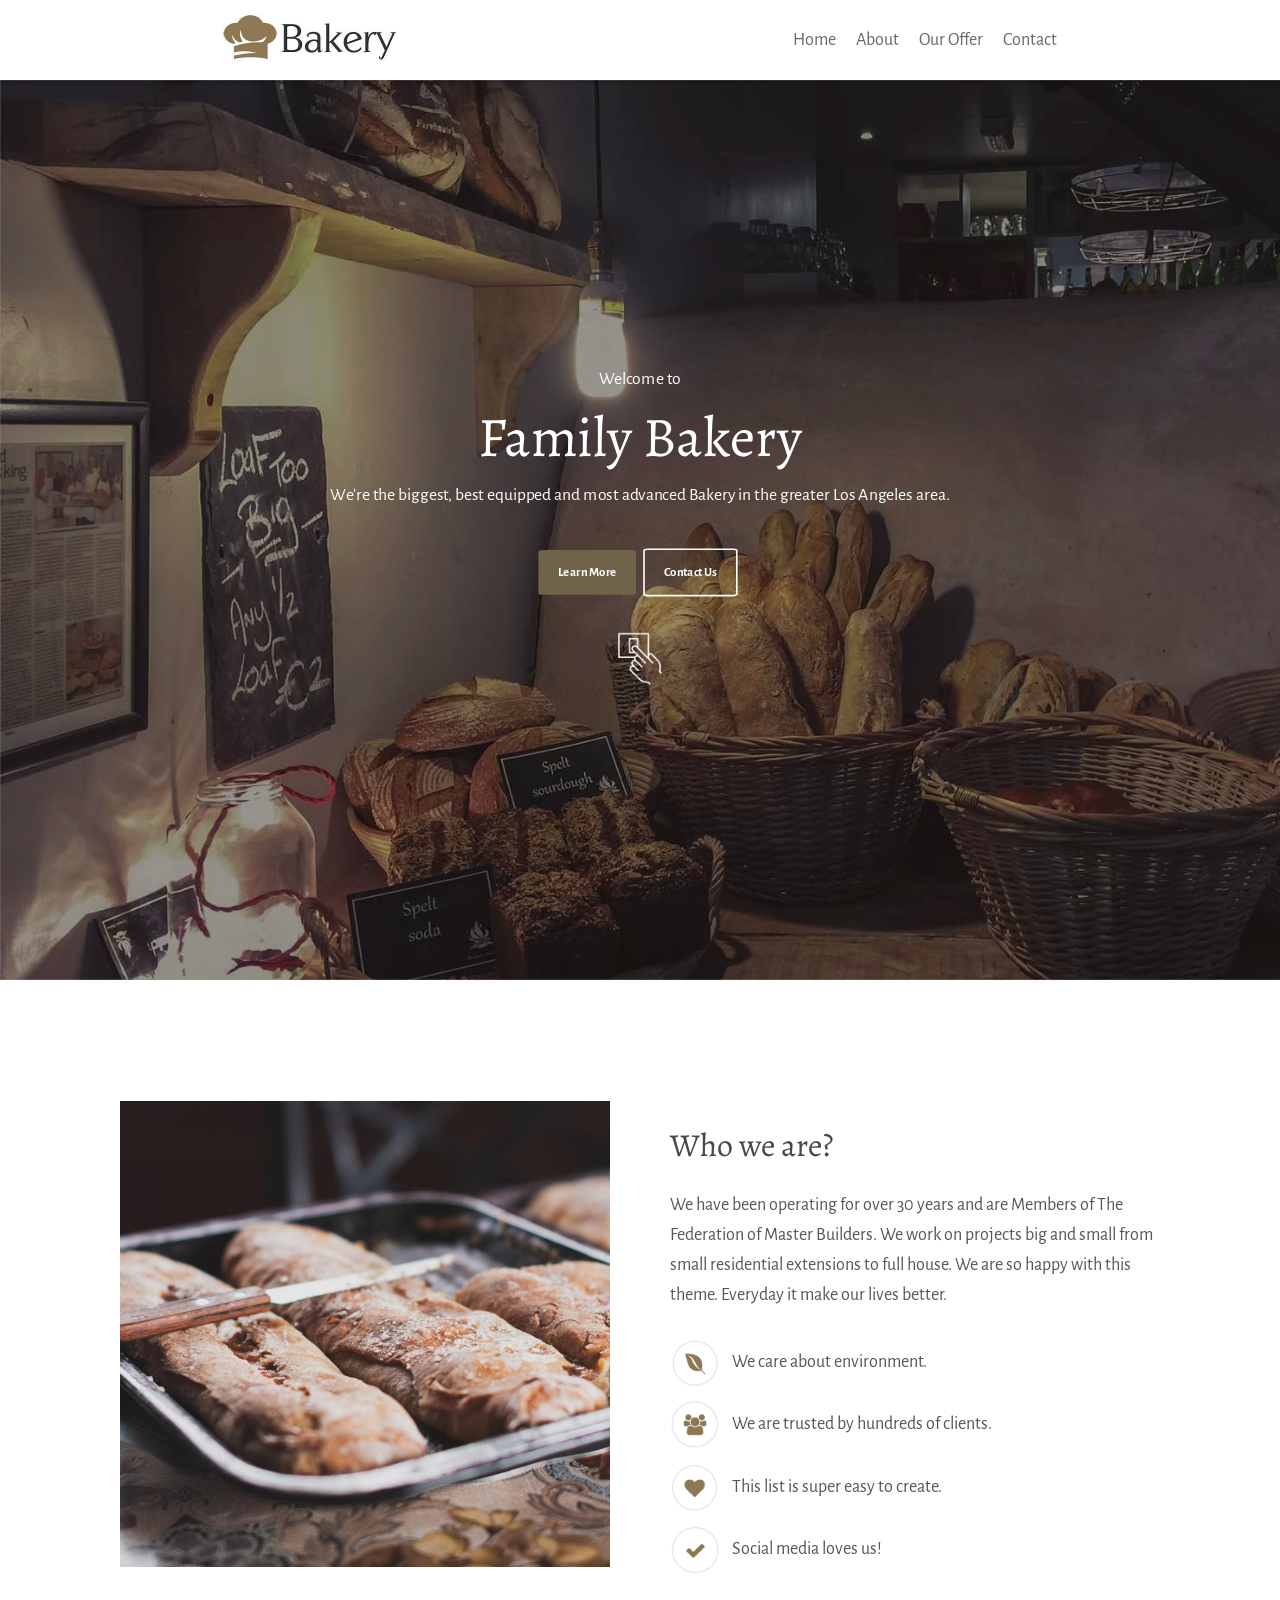
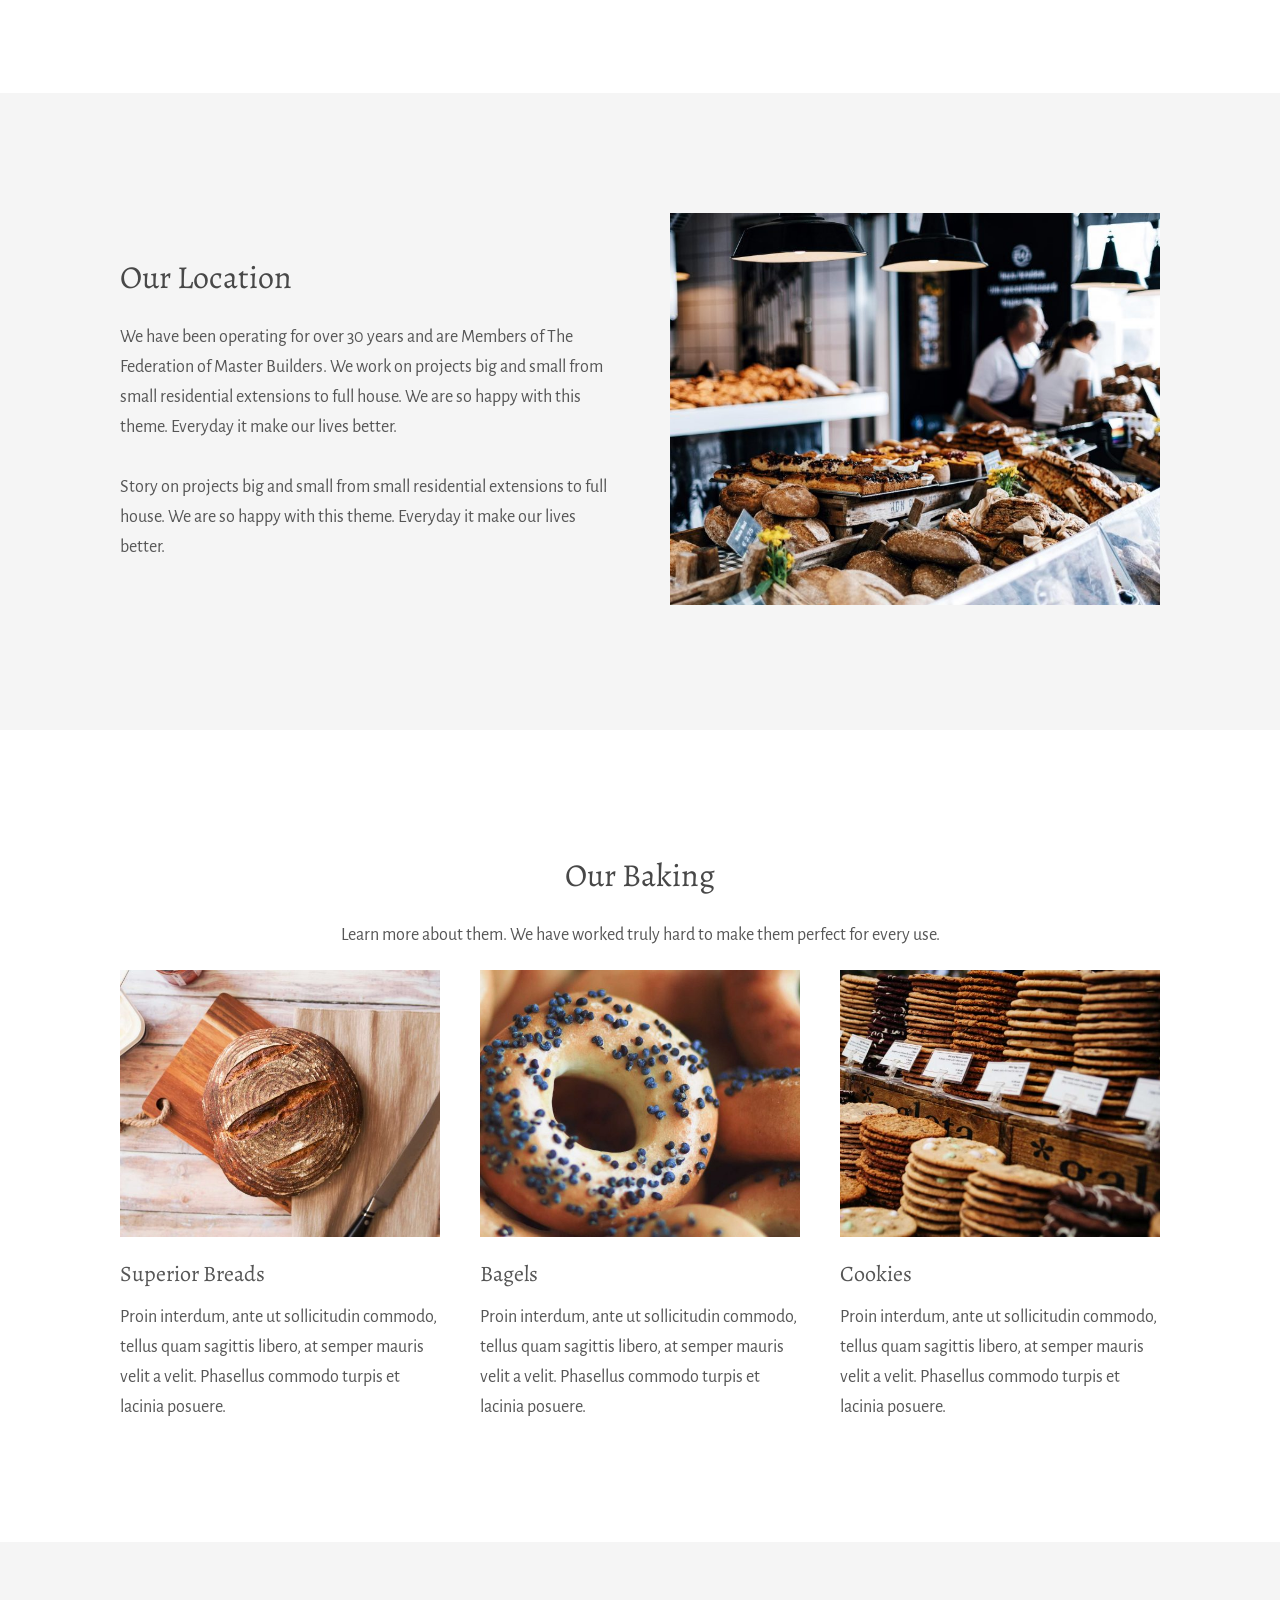
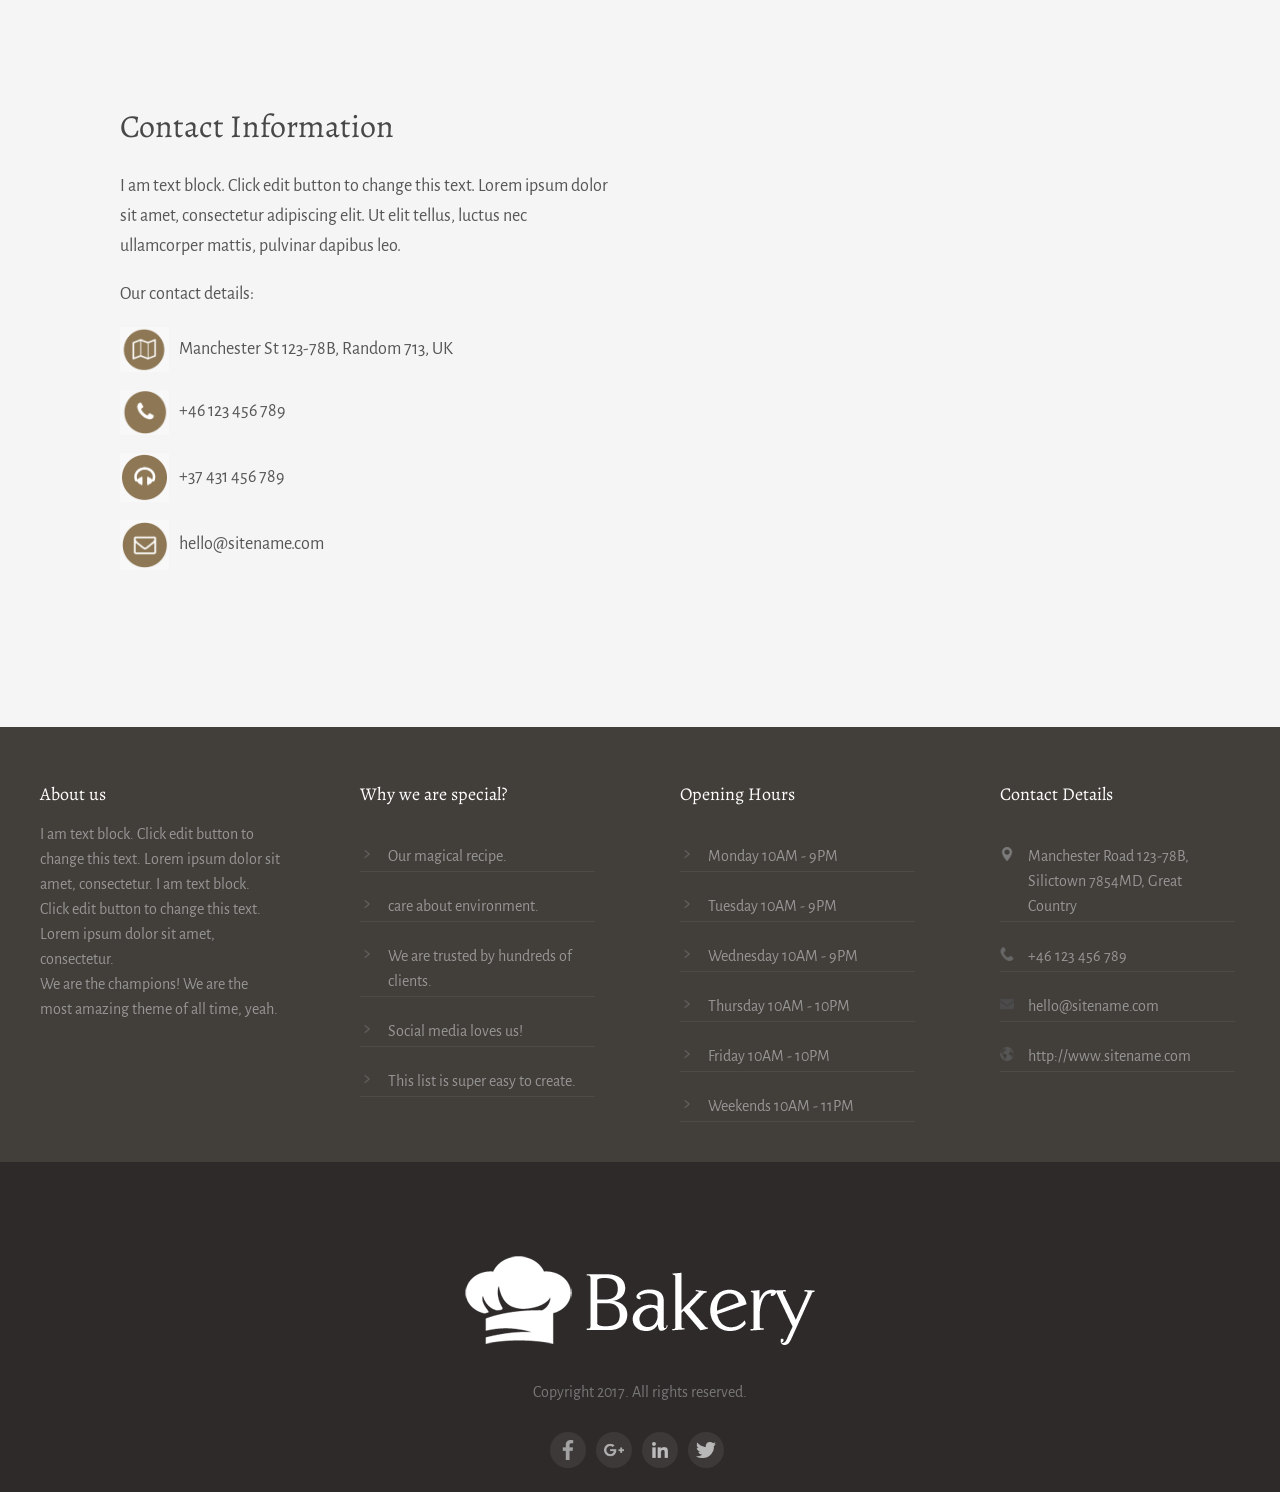
<file: docs/index.html>
<!DOCTYPE html>
<html lang="en">
    <head>
        <meta charset="UTF-8">
        <meta name="viewport" content="width=device-width, initial-scale=1.0">
        <link rel="stylesheet" href="https://cdnjs.cloudflare.com/ajax/libs/font-awesome/6.5.1/css/all.min.css">
        <link rel="preconnect" href="https://fonts.googleapis.com">
        <link rel="preconnect" href="https://fonts.gstatic.com" crossorigin>
        <link href="https://fonts.googleapis.com/css2?family=Alegreya+Sans:ital,wght@0,100;0,300;0,400;0,500;0,700;0,800;0,900;1,100;1,300;1,400;1,500;1,700;1,800;1,900&family=Alegreya:ital,wght@0,400..900;1,400..900&family=Dosis:wght@200..800&family=Josefin+Sans:ital,wght@0,100..700;1,100..700&display=swap" rel="stylesheet">
        <link rel="stylesheet" href="css/navigation.css">
        <link rel="stylesheet" href="css/information.css">
        <link rel="stylesheet" href="css/footer.css">
        <link rel="stylesheet" href="css/home.css">
        <link rel="stylesheet" href="css/media.css">
        <title>Bakery</title>
    </head>
    <body>
        <nav>
            <div class="main-nav">
                <div class="nav-logo">
                    <a href="index.html"><img src="images/icon-color.jfif" alt="logo"></a>
                </div>
                <input type="checkbox" id="check">
                <label for="check" class="menu"><i class="fa-solid fa-bars"></i></label>
                <label for="check" class="exit"><i class="fa-solid fa-xmark"></i></label>
                <div class="nav-links">
                    <label for="check" class="exit"><i class="fa-solid fa-xmark"></i></label>
                    <ul>
                        <li><a href="index.html">Home</a></li>
                        <li><a href="about.html">About</a></li>
                        <li><a href="our-offer.html">Our Offer</a></li>
                        <!-- <li><a href="#main">Gallery</a></li> -->
                        <!-- <li><a href="#main">Blog</a></li> -->
                        <li><a href="contact.html">Contact</a></li>
                    </ul>
                </div>
            </div>
            <div class="mobile-nav">
                <div class="side-links">
                    <ul>
                        <li class="underlined"><a href="index.html">Home</a></li>
                        <li class="underlined"><a href="about.html">About</a></li>
                        <li class="underlined"><a href="our-offer.html">Our Offer</a></li>
                        <!-- <li class="underlined"><a href="#main">Gallery</a></li> -->
                        <!-- <li class="underlined"><a href="#main">Blog</a></li> -->
                        <li><a href="contact.html">Contact</a></li>
                    </ul>
                </div>
            </div>
        </nav>
        <div class="home-section" id="main">
            <div class="home-layer">
                <div class="welcome-section">
                    <p>
                        Welcome to
                        <h1>Family Bakery</h1>
                        We're the biggest, best equipped and most advanced Bakery in the greater Los Angeles area.
                    </p>
                    <div class="learn-btn button">
                        <a href="about.html">Learn More</a>
                    </div>
                    <div class="contact-btn button">
                        <a href="contact.html">Contact Us</a>
                    </div>
                    <div class="click-icon">
                        <a href="#who-section"><img src="images/button.png" alt="clickable-button"></a>
                    </div>    
                </div>
            </div>
        </div>
        <div class="who-we-are-section" id="who-section">
            <div class="image-part">
                <img src="images/whoWeAreImage.jpg" alt="Image" width="70%">
            </div>
            <div class="description-part">
                <h3>Who we are?</h3>
                <p>We have been operating for over 30 years and are Members of The Federation of Master Builders. We work on projects big and small from small residential extensions to full house. We are so happy with this theme. Everyday it make our lives better.</p> 
                <div>
                    <img src="images/careAboutIcon.png" alt="Icon">
                    <span>We care about environment.</span>
                </div>
                <div>
                    <img src="images/trustIcon.png" alt="Icon">
                    <span>We are trusted by hundreds of clients.</span>
                </div>
                <div>
                    <img src="images/socialIcon.png" alt="Icon">
                    <span>This list is super easy to create.</span>
                </div>
                <div>
                    <img src="images/listIcon.png" alt="Icon">
                    <span>Social media loves us!</span>
                </div>
            </div>
        </div>
        <div class="our-location-section">
            <div class="description-part">
                <h3>Our Location</h3>
                <p>We have been operating for over 30 years and are Members of The Federation of Master Builders. We work on projects big and small from small residential extensions to full house. We are so happy with this theme. Everyday it make our lives better.</p>
                <p>Story on projects big and small from small residential extensions to full house. We are so happy with this theme. Everyday it make our lives better.</p>
            </div>
            <div class="image-part">
                <img src="images/ourLocation.jpg" alt="Image">
            </div>
        </div>
        <div class="our-baking-section">
            <div class="intro">
                <h3>Our Baking</h3>
                <p>Learn more about them. We have worked truly hard to make them perfect for every use.</p>
            </div>
            <div class="baking">
                <div class="baking-desciption"> 
                    <img src="images/superiorBreads.jpg" alt="Superior Breads Image">
                    <h4>Superior Breads</h4>
                    <p>Proin interdum, ante ut sollicitudin commodo, tellus quam sagittis libero, at semper mauris velit a velit. Phasellus commodo turpis et lacinia posuere.</p>
                </div>
                <div class="baking-desciption">
                    <img src="images/bagels.jpg" alt="Bagels Image">
                    <h4>Bagels</h4>
                    <p>Proin interdum, ante ut sollicitudin commodo, tellus quam sagittis libero, at semper mauris velit a velit. Phasellus commodo turpis et lacinia posuere.</p>
                </div>
                <div class="baking-desciption">
                    <img src="images/cookies.jpg" alt="Cookies Image">
                    <h4>Cookies</h4>
                    <p>Proin interdum, ante ut sollicitudin commodo, tellus quam sagittis libero, at semper mauris velit a velit. Phasellus commodo turpis et lacinia posuere.</p>
                </div>
            </div>
        </div>
        <div class="contact-information-section">
            <div class="description-part">
                <h3>Contact Information</h3>
                <p>I am text block. Click edit button to change this text. Lorem ipsum dolor sit amet, consectetur adipiscing elit. Ut elit tellus, luctus nec ullamcorper mattis, pulvinar dapibus leo.</p>
                <p>Our contact details:</p>
                <p><img src="images/streetLocation.png" alt="Icon">Manchester St 123-78B, Random 713, UK</p>
                <p><img src="images/phoneIcone.png" alt="Icon">+46 123 456 789</p>
                <p><img src="images/phoneIcone2.png" alt="Icon">+37 431 456 789</p>
                <p><img src="images/mailIcon.png" alt="Icon">hello@sitename.com</p>
            </div>
            <div class="google-map">
                <iframe src="https://www.google.com/maps/embed?pb=!1m14!1m12!1m3!1d14881.263865378232!2d31.23638718333979!3d30.060406058675984!2m3!1f0!2f0!3f0!3m2!1i1024!2i768!4f13.1!5e0!3m2!1sen!2seg!4v1737125596867!5m2!1sen!2seg" style="border:0;" allowfullscreen="" loading="lazy" referrerpolicy="no-referrer-when-downgrade"></iframe>
            </div>
        </div>
        <div class="information-about-us-section">
            <div class="information-section">
                <div class="information-part about-us">
                    <h4>About us</h4>
                    <p>I am text block. Click edit button to change this text. Lorem ipsum dolor sit amet, consectetur. I am text block. Click edit button to change this text. Lorem ipsum dolor sit amet, consectetur.</p>
                    <p>We are the champions! We are the most amazing theme of all time, yeah.</p>
                </div>
                <div class="information-part">
                    <h4>Why we are special?</h4>
                    <div class="information-row">
                        <div class="img">
                            <img src="images/arrowIcon.png" alt="Arrow Icon">
                        </div>
                        <div class="info">Our magical recipe.</div>
                    </div>
                    <div class="clear-fix"></div>
                    <div class="information-row">
                        <div class="img">
                            <img src="images/arrowIcon.png" alt="Arrow Icon">
                        </div>
                        <div class="info">care about environment.</div>
                    </div>
                    <div class="clear-fix"></div>
                    <div class="information-row">
                        <div class="img">
                            <img src="images/arrowIcon.png" alt="Arrow Icon">
                        </div>
                        <div class="info">We are trusted by hundreds of clients.</div>
                    </div>
                    <div class="clear-fix"></div>
                    <div class="information-row">
                        <div class="img">
                            <img src="images/arrowIcon.png" alt="Arrow Icon">
                        </div>
                        <div class="info">Social media loves us!</div>
                    </div>
                    <div class="clear-fix"></div>
                    <div class="information-row">
                        <div class="img">
                            <img src="images/arrowIcon.png" alt="Arrow Icon">
                        </div>
                        <div class="info">This list is super easy to create.</div>
                    </div>
                    <div class="clear-fix"></div>
                </div>
                <div class="information-part">
                    <h4>Opening Hours</h4>
                    <div class="information-row">
                        <div class="img">
                            <img src="images/arrowIcon.png" alt="Arrow Icon">
                        </div>
                        <div class="info">Monday 10AM - 9PM</div>
                    </div>
                    <div class="clear-fix"></div>
                    <div class="information-row">
                        <div class="img">
                            <img src="images/arrowIcon.png" alt="Arrow Icon">
                        </div>
                        <div class="info">Tuesday 10AM - 9PM</div>
                    </div> 
                    <div class="clear-fix"></div>
                    <div class="information-row">
                        <div class="img">
                            <img src="images/arrowIcon.png" alt="Arrow Icon">
                        </div>
                        <div class="info">Wednesday 10AM - 9PM</div>
                    </div>  
                    <div class="clear-fix"></div>  
                    <div class="information-row">
                        <div class="img">
                            <img src="images/arrowIcon.png" alt="Arrow Icon">
                        </div>
                        <div class="info">Thursday 10AM - 10PM</div>
                    </div> 
                    <div class="clear-fix"></div>
                    <div class="information-row">
                        <div class="img">
                            <img src="images/arrowIcon.png" alt="Arrow Icon">
                        </div>
                        <div class="info">Friday 10AM - 10PM</div>
                    </div> 
                    <div class="clear-fix"></div>
                    <div class="information-row">
                        <div class="img">
                            <img src="images/arrowIcon.png" alt="Arrow Icon">
                        </div>
                        <div class="info">Weekends 10AM - 11PM</div>
                    </div> 
                    <div class="clear-fix"></div>
                </div>
                <div class="information-part">
                    <h4>Contact Details</h4>
                    <div class="information-row">
                        <div class="img">
                            <img src="images/maps-and-flags.png" alt="Maps Icon">
                        </div>
                        <div class="info">Manchester Road 123-78B, Silictown 7854MD, Great Country</div>
                    </div>
                    <div class="clear-fix"></div>
                    <div class="information-row">
                        <div class="img">
                            <img src="images/phone-receiver-silhouette.png" alt="Phone Icon">
                        </div>
                        <div class="info">+46 123 456 789</div>
                    </div> 
                    <div class="clear-fix"></div>
                    <div class="information-row">
                        <div class="img">
                            <img src="images/email.png" alt="Email Icon">
                        </div>
                        <div class="info">hello@sitename.com</div>
                    </div>                
                    <div class="clear-fix"></div>
                    <div class="information-row">
                        <div class="img">
                            <img src="images/globe.png" alt="Globe Icon">
                        </div>
                        <div class="info">http://www.sitename.com</div>
                    </div>
                    <div class="clear-fix"></div>
                </div> 
                <div class="clear-fix"></div>
            </div>
        </div>
        <footer>
            <div class="bakery-icon">
                <img src="images/bakeryIcon.png" alt="Bakery Icon">
            </div>
            <div class="copyright">
                <p>Copyright 2017. All rights reserved.</p>
            </div>
            <div class="icons">
                <div class="container facebook-container">
                    <div class="facebook"></div>
                </div>
                <div class="container google-container">
                    <div class="google"></div>
                </div>
                <div class="container linkedin-container">
                    <div class="linkedin"></div>
                </div>
                <div class="container twitter-container">
                    <div class="twitter"></div>
                </div>
                <div class="fix-clear"></div>
            </div>
        </footer>
    </body>
</html>
</file>
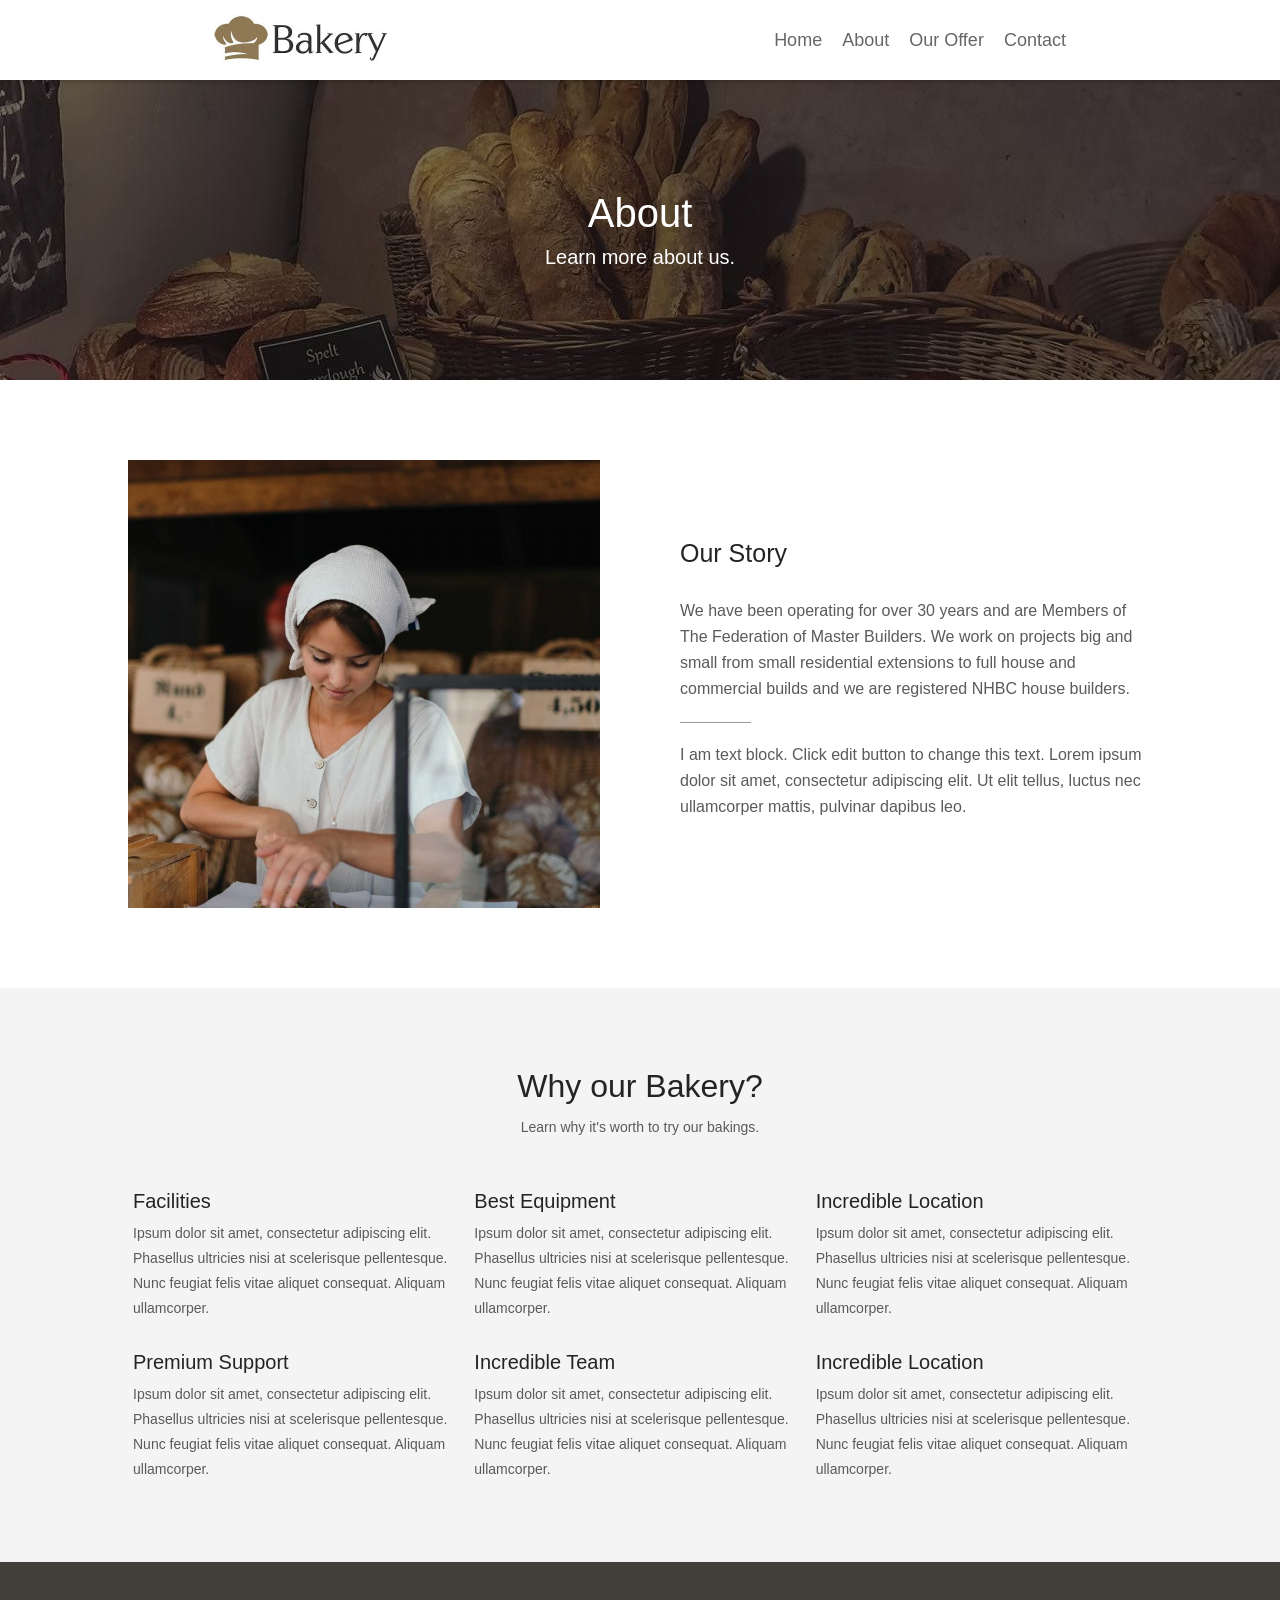
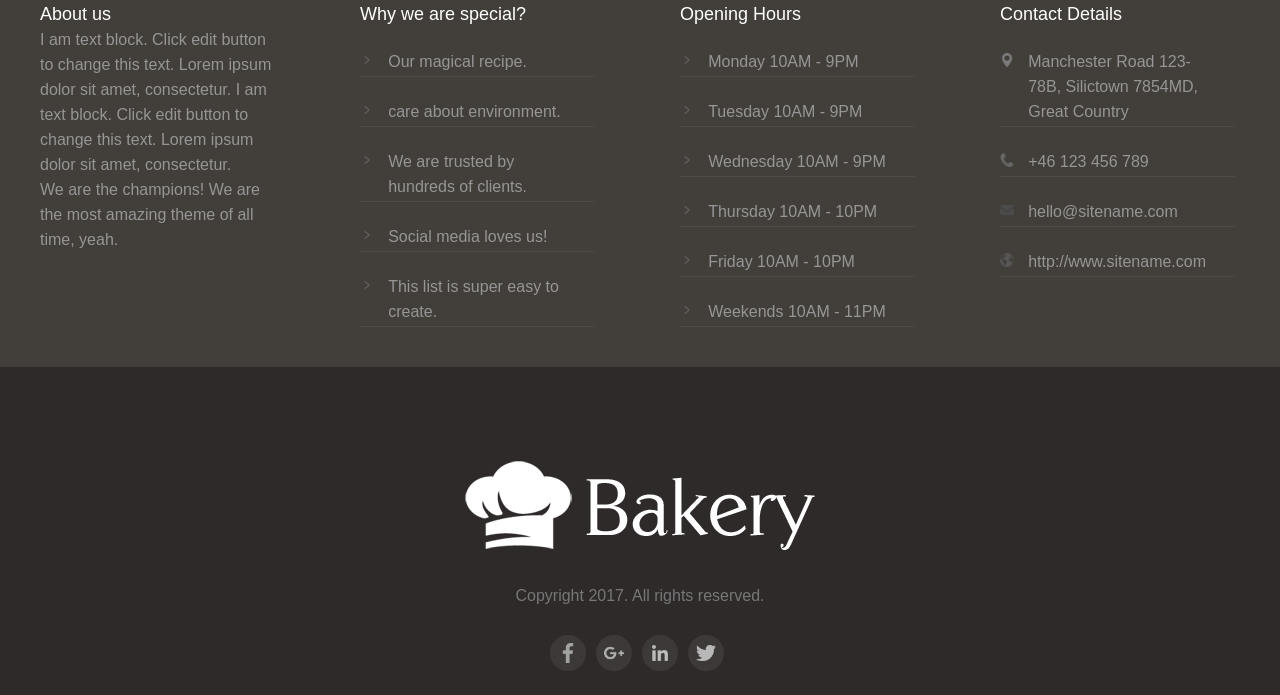
<file: docs/about.html>
<!DOCTYPE html>
<html lang="en">
    <head>
        <meta charset="UTF-8">
        <meta name="viewport" content="width=device-width, initial-scale=1.0">
        <link rel="stylesheet" href="https://cdnjs.cloudflare.com/ajax/libs/font-awesome/6.5.1/css/all.min.css">
        <link rel="preconnect" href="https://fonts.googleapis.com">
        <link rel="preconnect" href="https://fonts.gstatic.com" crossorigin>
        <link href="https://fonts.googleapis.com/css2?family=Alegreya+Sans:ital,wght@0,100;0,300;0,400;0,500;0,700;0,800;0,900;1,100;1,300;1,400;1,500;1,700;1,800;1,900&family=Alegreya:ital,wght@0,400..900;1,400..900&family=Dosis:wght@200..800&family=Josefin+Sans:ital,wght@0,100..700;1,100..700&display=swap" rel="stylesheet">
        <link rel="stylesheet" href="css/navigation.css">
        <link rel="stylesheet" href="css/information.css">
        <link rel="stylesheet" href="css/footer.css">
        <link rel="stylesheet" href="css/about-style.css">
        <link rel="stylesheet" href="css/media.css">
        <title>About</title>
    </head>
    <body>
        <nav>
            <div class="main-nav">
                <div class="nav-logo">
                    <a href="index.html"><img src="images/icon-color.jfif" alt="logo"></a>
                </div>
                <input type="checkbox" id="check">
                <label for="check" class="menu"><i class="fa-solid fa-bars"></i></label>
                <label for="check" class="exit"><i class="fa-solid fa-xmark"></i></label>
                <div class="nav-links">
                    <label for="check" class="exit"><i class="fa-solid fa-xmark"></i></label>
                    <ul>
                        <li><a href="index.html">Home</a></li>
                        <li><a href="about.html">About</a></li>
                        <li><a href="our-offer.html">Our Offer</a></li>
                        <!-- <li><a href="#main">Gallery</a></li> -->
                        <!-- <li><a href="#main">Blog</a></li> -->
                        <li><a href="contact.html">Contact</a></li>
                    </ul>
                </div>
            </div>
            <div class="mobile-nav">
                <div class="side-links">
                    <ul>
                        <li class="underlined"><a href="index.html">Home</a></li>
                        <li class="underlined"><a href="about.html">About</a></li>
                        <li class="underlined"><a href="our-offer.html">Our Offer</a></li>
                        <!-- <li class="underlined"><a href="#main">Gallery</a></li> -->
                        <!-- <li class="underlined"><a href="#main">Blog</a></li> -->
                        <li><a href="contact.html">Contact</a></li>
                    </ul>
                </div>
            </div>


        </nav>
        <div class="header">
            <div class="header-layer">
                <div class="content">
                    <h1>About</h1>
                    <p>Learn more about us.</p>
                </div>
            </div>
        </div>
        <div class="our-story">
            <picture>
                <img src="images/roman-kraft-56589-800x760.jpg" alt="Roman craft image">
            </picture>
            <div class="content">
                <h1>Our Story</h1>
                <p class="before-line">We have been operating for over 30 years and are Members of The Federation of Master Builders. We work on projects big and small from small residential extensions to full house and commercial builds and we are registered NHBC house builders.</p>
                <p class="after-line">I am text block. Click edit button to change this text. Lorem ipsum dolor sit amet, consectetur adipiscing elit. Ut elit tellus, luctus nec ullamcorper mattis, pulvinar dapibus leo.</p>
            </div>
        </div>
        <div class="why-our-bakery-container">
            <div class="why-our-bakery">
                <div class="icon"></div>
                <h1>Why our Bakery?</h1>
                <p class="intro-p">Learn why it's worth to try our bakings.</p>
                <div class="infos">
                    <div class="info">
                        <h2>Facilities</h2>
                        <p>Ipsum dolor sit amet, consectetur adipiscing elit. Phasellus ultricies nisi at scelerisque pellentesque. Nunc feugiat felis vitae aliquet consequat. Aliquam ullamcorper.</p>
                    </div>
                    <div class="info">
                        <h2>Best Equipment</h2>
                        <p>Ipsum dolor sit amet, consectetur adipiscing elit. Phasellus ultricies nisi at scelerisque pellentesque. Nunc feugiat felis vitae aliquet consequat. Aliquam ullamcorper.</p>
                    </div>
                    <div class="info">
                        <h2>Incredible Location</h2>
                        <p>Ipsum dolor sit amet, consectetur adipiscing elit. Phasellus ultricies nisi at scelerisque pellentesque. Nunc feugiat felis vitae aliquet consequat. Aliquam ullamcorper.</p>
                    </div>
                    <div class="info">
                        <h2>Premium Support</h2>
                        <p>Ipsum dolor sit amet, consectetur adipiscing elit. Phasellus ultricies nisi at scelerisque pellentesque. Nunc feugiat felis vitae aliquet consequat. Aliquam ullamcorper.</p>
                    </div>
                    <div class="info">
                        <h2>Incredible Team</h2>
                        <p>Ipsum dolor sit amet, consectetur adipiscing elit. Phasellus ultricies nisi at scelerisque pellentesque. Nunc feugiat felis vitae aliquet consequat. Aliquam ullamcorper.</p>
                    </div>
                    <div class="info">
                        <h2>Incredible Location</h2>
                        <p>Ipsum dolor sit amet, consectetur adipiscing elit. Phasellus ultricies nisi at scelerisque pellentesque. Nunc feugiat felis vitae aliquet consequat. Aliquam ullamcorper.</p>
                    </div>
                </div>
            </div>
        </div>
        <div class="information-about-us-section">
            <div class="information-section">
                <div class="information-part about-us">
                    <h4>About us</h4>
                    <p>I am text block. Click edit button to change this text. Lorem ipsum dolor sit amet, consectetur. I am text block. Click edit button to change this text. Lorem ipsum dolor sit amet, consectetur.</p>
                    <p>We are the champions! We are the most amazing theme of all time, yeah.</p>
                </div>
                <div class="information-part">
                    <h4>Why we are special?</h4>
                    <div class="information-row">
                        <div class="img">
                            <img src="images/arrowIcon.png" alt="Arrow Icon">
                        </div>
                        <div class="info">Our magical recipe.</div>
                    </div>
                    <div class="clear-fix"></div>
                    <div class="information-row">
                        <div class="img">
                            <img src="images/arrowIcon.png" alt="Arrow Icon">
                        </div>
                        <div class="info">care about environment.</div>
                    </div>
                    <div class="clear-fix"></div>
                    <div class="information-row">
                        <div class="img">
                            <img src="images/arrowIcon.png" alt="Arrow Icon">
                        </div>
                        <div class="info">We are trusted by hundreds of clients.</div>
                    </div>
                    <div class="clear-fix"></div>
                    <div class="information-row">
                        <div class="img">
                            <img src="images/arrowIcon.png" alt="Arrow Icon">
                        </div>
                        <div class="info">Social media loves us!</div>
                    </div>
                    <div class="clear-fix"></div>
                    <div class="information-row">
                        <div class="img">
                            <img src="images/arrowIcon.png" alt="Arrow Icon">
                        </div>
                        <div class="info">This list is super easy to create.</div>
                    </div>
                    <div class="clear-fix"></div>
                </div>
                <div class="information-part">
                    <h4>Opening Hours</h4>
                    <div class="information-row">
                        <div class="img">
                            <img src="images/arrowIcon.png" alt="Arrow Icon">
                        </div>
                        <div class="info">Monday 10AM - 9PM</div>
                    </div>
                    <div class="clear-fix"></div>
                    <div class="information-row">
                        <div class="img">
                            <img src="images/arrowIcon.png" alt="Arrow Icon">
                        </div>
                        <div class="info">Tuesday 10AM - 9PM</div>
                    </div> 
                    <div class="clear-fix"></div>
                    <div class="information-row">
                        <div class="img">
                            <img src="images/arrowIcon.png" alt="Arrow Icon">
                        </div>
                        <div class="info">Wednesday 10AM - 9PM</div>
                    </div>  
                    <div class="clear-fix"></div>  
                    <div class="information-row">
                        <div class="img">
                            <img src="images/arrowIcon.png" alt="Arrow Icon">
                        </div>
                        <div class="info">Thursday 10AM - 10PM</div>
                    </div> 
                    <div class="clear-fix"></div>
                    <div class="information-row">
                        <div class="img">
                            <img src="images/arrowIcon.png" alt="Arrow Icon">
                        </div>
                        <div class="info">Friday 10AM - 10PM</div>
                    </div> 
                    <div class="clear-fix"></div>
                    <div class="information-row">
                        <div class="img">
                            <img src="images/arrowIcon.png" alt="Arrow Icon">
                        </div>
                        <div class="info">Weekends 10AM - 11PM</div>
                    </div> 
                    <div class="clear-fix"></div>
                </div>
                <div class="information-part">
                    <h4>Contact Details</h4>
                    <div class="information-row">
                        <div class="img">
                            <img src="images/maps-and-flags.png" alt="Maps Icon">
                        </div>
                        <div class="info">Manchester Road 123-78B, Silictown 7854MD, Great Country</div>
                    </div>
                    <div class="clear-fix"></div>
                    <div class="information-row">
                        <div class="img">
                            <img src="images/phone-receiver-silhouette.png" alt="Phone Icon">
                        </div>
                        <div class="info">+46 123 456 789</div>
                    </div> 
                    <div class="clear-fix"></div>
                    <div class="information-row">
                        <div class="img">
                            <img src="images/email.png" alt="Email Icon">
                        </div>
                        <div class="info">hello@sitename.com</div>
                    </div>                
                    <div class="clear-fix"></div>
                    <div class="information-row">
                        <div class="img">
                            <img src="images/globe.png" alt="Globe Icon">
                        </div>
                        <div class="info">http://www.sitename.com</div>
                    </div>
                    <div class="clear-fix"></div>
                </div> 
                <div class="clear-fix"></div>
            </div>
        </div>
        <footer>
            <div class="bakery-icon">
                <img src="images/bakeryIcon.png" alt="Bakery Icon">
            </div>
            <div class="copyright">
                <p>Copyright 2017. All rights reserved.</p>
            </div>
            <div class="icons">
                <div class="container facebook-container">
                    <div class="facebook"></div>
                </div>
                <div class="container google-container">
                    <div class="google"></div>
                </div>
                <div class="container linkedin-container">
                    <div class="linkedin"></div>
                </div>
                <div class="container twitter-container">
                    <div class="twitter"></div>
                </div>
                <div class="fix-clear"></div>
            </div>
        </footer>
    </body>
</html>
</file>
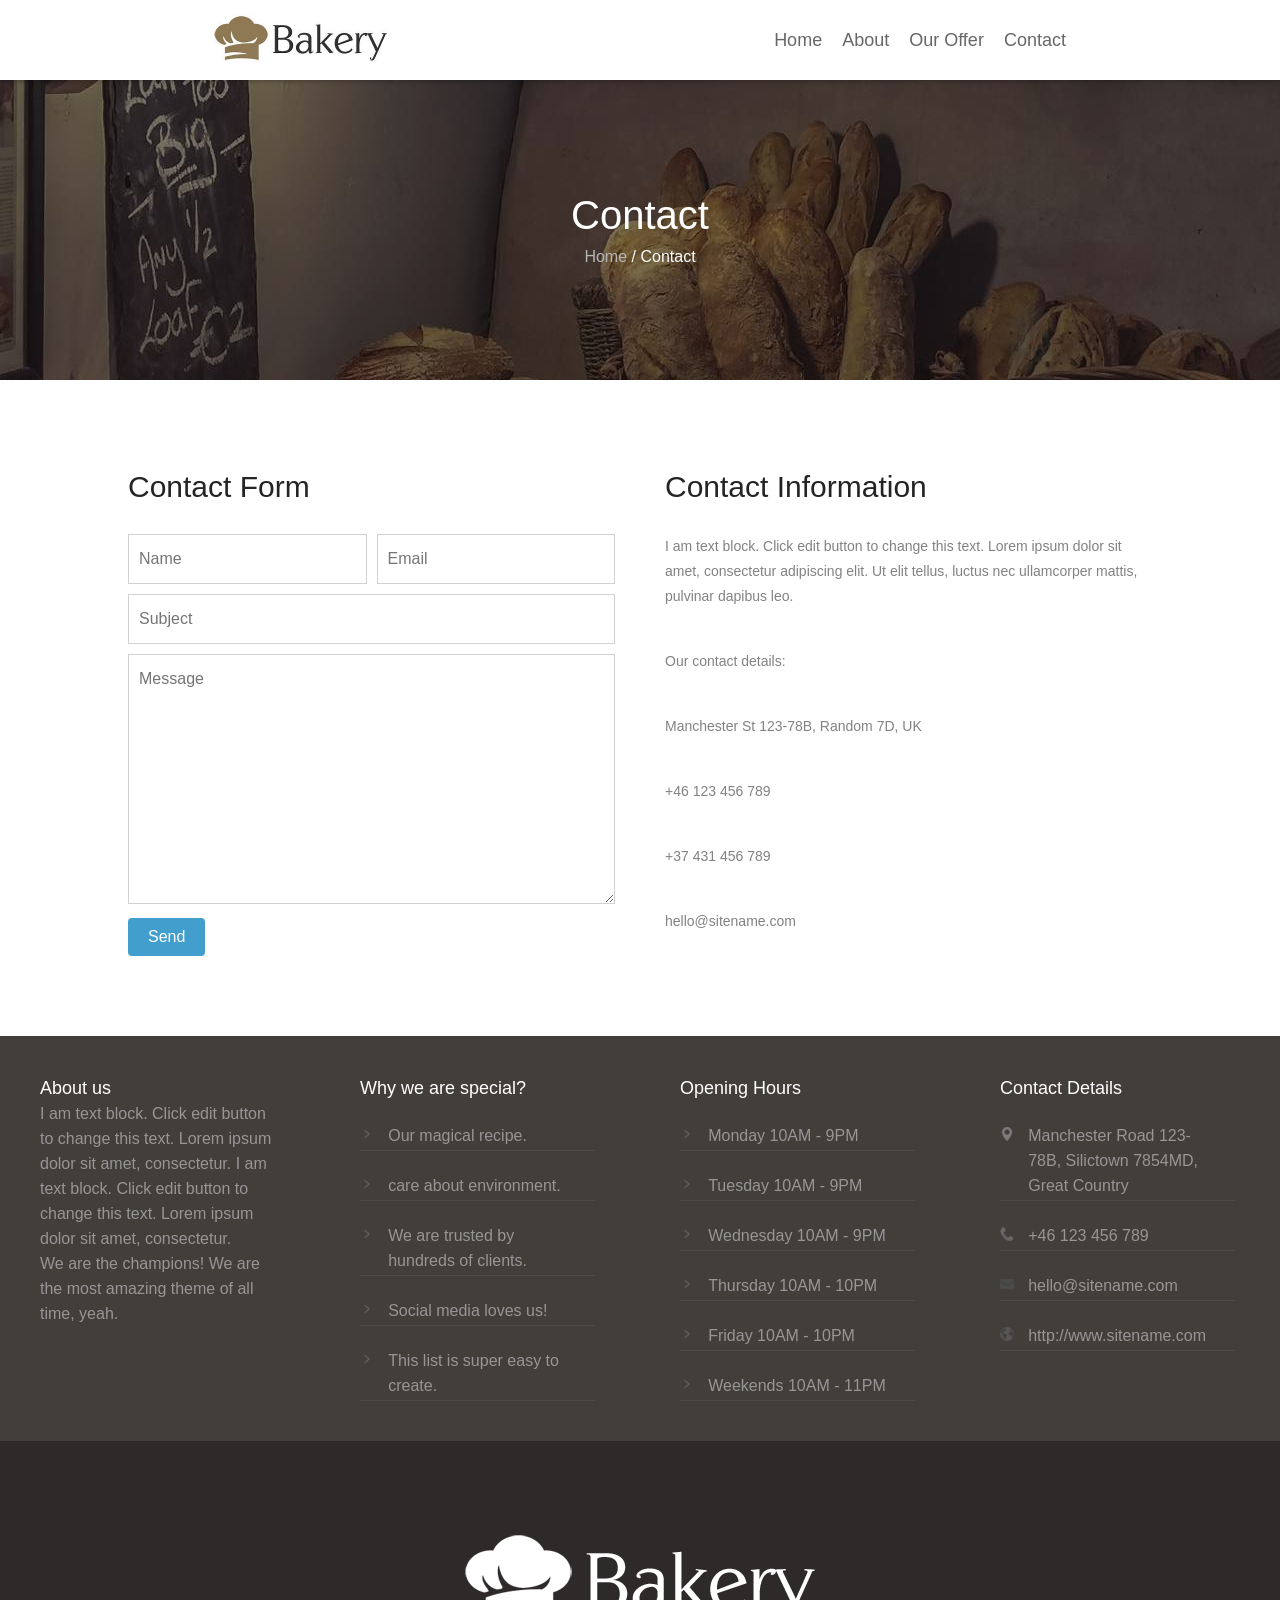
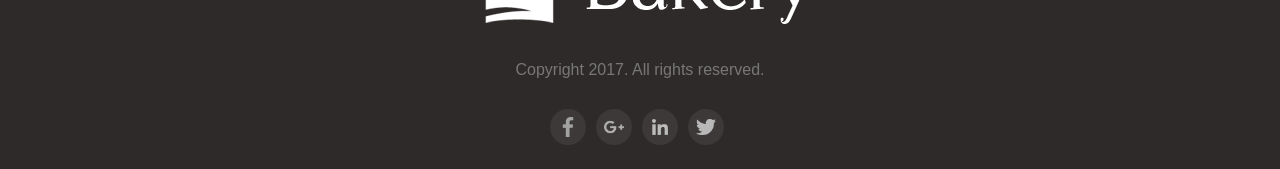
<file: docs/contact.html>
<!DOCTYPE html>
<html lang="en">
    <head>
        <meta charset="UTF-8">
        <meta name="viewport" content="width=device-width, initial-scale=1.0">
        <link rel="stylesheet" href="https://cdnjs.cloudflare.com/ajax/libs/font-awesome/6.5.1/css/all.min.css">
        <link rel="preconnect" href="https://fonts.googleapis.com">
        <link rel="preconnect" href="https://fonts.gstatic.com" crossorigin>
        <link href="https://fonts.googleapis.com/css2?family=Alegreya+Sans:ital,wght@0,100;0,300;0,400;0,500;0,700;0,800;0,900;1,100;1,300;1,400;1,500;1,700;1,800;1,900&family=Alegreya:ital,wght@0,400..900;1,400..900&family=Dosis:wght@200..800&family=Josefin+Sans:ital,wght@0,100..700;1,100..700&display=swap" rel="stylesheet">
        <meta name="viewport" content="width=device-width, initial-scale=1.0">
        <link rel="stylesheet" href="css/navigation.css">
        <link rel="stylesheet" href="css/information.css">
        <link rel="stylesheet" href="css/footer.css">
        <link rel="stylesheet" href="css/contact.css">
        <link rel="stylesheet" href="css/media.css">
        <title>Contact</title>
    </head>
    <body>
        <nav>
            <div class="main-nav">
                <div class="nav-logo">
                    <a href="index.html"><img src="images/icon-color.jfif" alt="logo"></a>
                </div>
                <input type="checkbox" id="check">
                <label for="check" class="menu"><i class="fa-solid fa-bars"></i></label>
                <label for="check" class="exit"><i class="fa-solid fa-xmark"></i></label>
                <div class="nav-links">
                    <label for="check" class="exit"><i class="fa-solid fa-xmark"></i></label>
                    <ul>
                        <li><a href="index.html">Home</a></li>
                        <li><a href="about.html">About</a></li>
                        <li><a href="our-offer.html">Our Offer</a></li>
                        <!-- <li><a href="#main">Gallery</a></li> -->
                        <!-- <li><a href="#main">Blog</a></li> -->
                        <li><a href="contact.html">Contact</a></li>
                    </ul>
                </div>
            </div>
            <div class="mobile-nav">
                <div class="side-links">
                    <ul>
                        <li class="underlined"><a href="index.html">Home</a></li>
                        <li class="underlined"><a href="about.html">About</a></li>
                        <li class="underlined"><a href="our-offer.html">Our Offer</a></li>
                        <!-- <li class="underlined"><a href="#main">Gallery</a></li> -->
                        <!-- <li class="underlined"><a href="#main">Blog</a></li> -->
                        <li><a href="contact.html">Contact</a></li>
                    </ul>
                </div>
            </div>


        </nav>
        <div class="header">
            <div class="header-layer">
                <div class="content">
                    <h1>Contact</h1>
                    <p>
                        <a href="/index.html">Home</a>
                        <span> / Contact</span>
                    </p>
                </div>
            </div>
        </div>
        <div class="contact">
            <div class="contact-form">
                <h1>Contact Form</h1>
                <form action="">
                    <div class="row two-inputs">
                        <input type="text" name="name" id="name" placeholder="Name" class="adjacent">
                        <input type="email" name="email" id="email" placeholder="Email" class="adjacent">
                    </div> 
                    <div class="row">
                        <input type="text" name="subject" id="subject" placeholder="Subject">
                    </div>
                    <div class="row">
                        <textarea name="message" id="message" placeholder="Message"></textarea>
                    </div>
                    <button>Send</button>
                </form>
            </div>
            <div class="contact-content">
                <h1>Contact Information</h1>
                <p>I am text block. Click edit button to change this text. Lorem ipsum dolor sit amet, consectetur adipiscing elit. Ut elit tellus, luctus nec ullamcorper mattis, pulvinar dapibus leo.</p>
                <p>Our contact details:</p>
                <div class="details">
                    <ul>
                        <li>
                            <div class="icon">
                            </div>
                            <p>Manchester St 123-78B, Random 7D, UK</p>
                        </li>
                        <li>
                            <div class="icon">
                            </div>
                            <p>+46 123 456 789</p>
                        </li>
                        <li>
                            <div class="icon">
                            </div>
                            <p>+37 431 456 789</p>
                        </li>
                        <li>
                            <div class="icon">
                            </div>
                            <p>hello@sitename.com</p>
                        </li>
                    </ul>
                </div>
            </div>
        </div>
        <div class="information-about-us-section">
            <div class="information-section">
                <div class="information-part about-us">
                    <h4>About us</h4>
                    <p>I am text block. Click edit button to change this text. Lorem ipsum dolor sit amet, consectetur. I am text block. Click edit button to change this text. Lorem ipsum dolor sit amet, consectetur.</p>
                    <p>We are the champions! We are the most amazing theme of all time, yeah.</p>
                </div>
                <div class="information-part">
                    <h4>Why we are special?</h4>
                    <div class="information-row">
                        <div class="img">
                            <img src="images/arrowIcon.png" alt="Arrow Icon">
                        </div>
                        <div class="info">Our magical recipe.</div>
                    </div>
                    <div class="clear-fix"></div>
                    <div class="information-row">
                        <div class="img">
                            <img src="images/arrowIcon.png" alt="Arrow Icon">
                        </div>
                        <div class="info">care about environment.</div>
                    </div>
                    <div class="clear-fix"></div>
                    <div class="information-row">
                        <div class="img">
                            <img src="images/arrowIcon.png" alt="Arrow Icon">
                        </div>
                        <div class="info">We are trusted by hundreds of clients.</div>
                    </div>
                    <div class="clear-fix"></div>
                    <div class="information-row">
                        <div class="img">
                            <img src="images/arrowIcon.png" alt="Arrow Icon">
                        </div>
                        <div class="info">Social media loves us!</div>
                    </div>
                    <div class="clear-fix"></div>
                    <div class="information-row">
                        <div class="img">
                            <img src="images/arrowIcon.png" alt="Arrow Icon">
                        </div>
                        <div class="info">This list is super easy to create.</div>
                    </div>
                    <div class="clear-fix"></div>
                </div>
                <div class="information-part">
                    <h4>Opening Hours</h4>
                    <div class="information-row">
                        <div class="img">
                            <img src="images/arrowIcon.png" alt="Arrow Icon">
                        </div>
                        <div class="info">Monday 10AM - 9PM</div>
                    </div>
                    <div class="clear-fix"></div>
                    <div class="information-row">
                        <div class="img">
                            <img src="images/arrowIcon.png" alt="Arrow Icon">
                        </div>
                        <div class="info">Tuesday 10AM - 9PM</div>
                    </div> 
                    <div class="clear-fix"></div>
                    <div class="information-row">
                        <div class="img">
                            <img src="images/arrowIcon.png" alt="Arrow Icon">
                        </div>
                        <div class="info">Wednesday 10AM - 9PM</div>
                    </div>  
                    <div class="clear-fix"></div>  
                    <div class="information-row">
                        <div class="img">
                            <img src="images/arrowIcon.png" alt="Arrow Icon">
                        </div>
                        <div class="info">Thursday 10AM - 10PM</div>
                    </div> 
                    <div class="clear-fix"></div>
                    <div class="information-row">
                        <div class="img">
                            <img src="images/arrowIcon.png" alt="Arrow Icon">
                        </div>
                        <div class="info">Friday 10AM - 10PM</div>
                    </div> 
                    <div class="clear-fix"></div>
                    <div class="information-row">
                        <div class="img">
                            <img src="images/arrowIcon.png" alt="Arrow Icon">
                        </div>
                        <div class="info">Weekends 10AM - 11PM</div>
                    </div> 
                    <div class="clear-fix"></div>
                </div>
                <div class="information-part">
                    <h4>Contact Details</h4>
                    <div class="information-row">
                        <div class="img">
                            <img src="images/maps-and-flags.png" alt="Maps Icon">
                        </div>
                        <div class="info">Manchester Road 123-78B, Silictown 7854MD, Great Country</div>
                    </div>
                    <div class="clear-fix"></div>
                    <div class="information-row">
                        <div class="img">
                            <img src="images/phone-receiver-silhouette.png" alt="Phone Icon">
                        </div>
                        <div class="info">+46 123 456 789</div>
                    </div> 
                    <div class="clear-fix"></div>
                    <div class="information-row">
                        <div class="img">
                            <img src="images/email.png" alt="Email Icon">
                        </div>
                        <div class="info">hello@sitename.com</div>
                    </div>                
                    <div class="clear-fix"></div>
                    <div class="information-row">
                        <div class="img">
                            <img src="images/globe.png" alt="Globe Icon">
                        </div>
                        <div class="info">http://www.sitename.com</div>
                    </div>
                    <div class="clear-fix"></div>
                </div> 
                <div class="clear-fix"></div>
            </div>
        </div>
        <footer>
            <div class="bakery-icon">
                <img src="images/bakeryIcon.png" alt="Bakery Icon">
            </div>
            <div class="copyright">
                <p>Copyright 2017. All rights reserved.</p>
            </div>
            <div class="icons">
                <div class="container facebook-container">
                    <div class="facebook"></div>
                </div>
                <div class="container google-container">
                    <div class="google"></div>
                </div>
                <div class="container linkedin-container">
                    <div class="linkedin"></div>
                </div>
                <div class="container twitter-container">
                    <div class="twitter"></div>
                </div>
                <div class="fix-clear"></div>
            </div>
        </footer>
    </body>
</html>
</file>
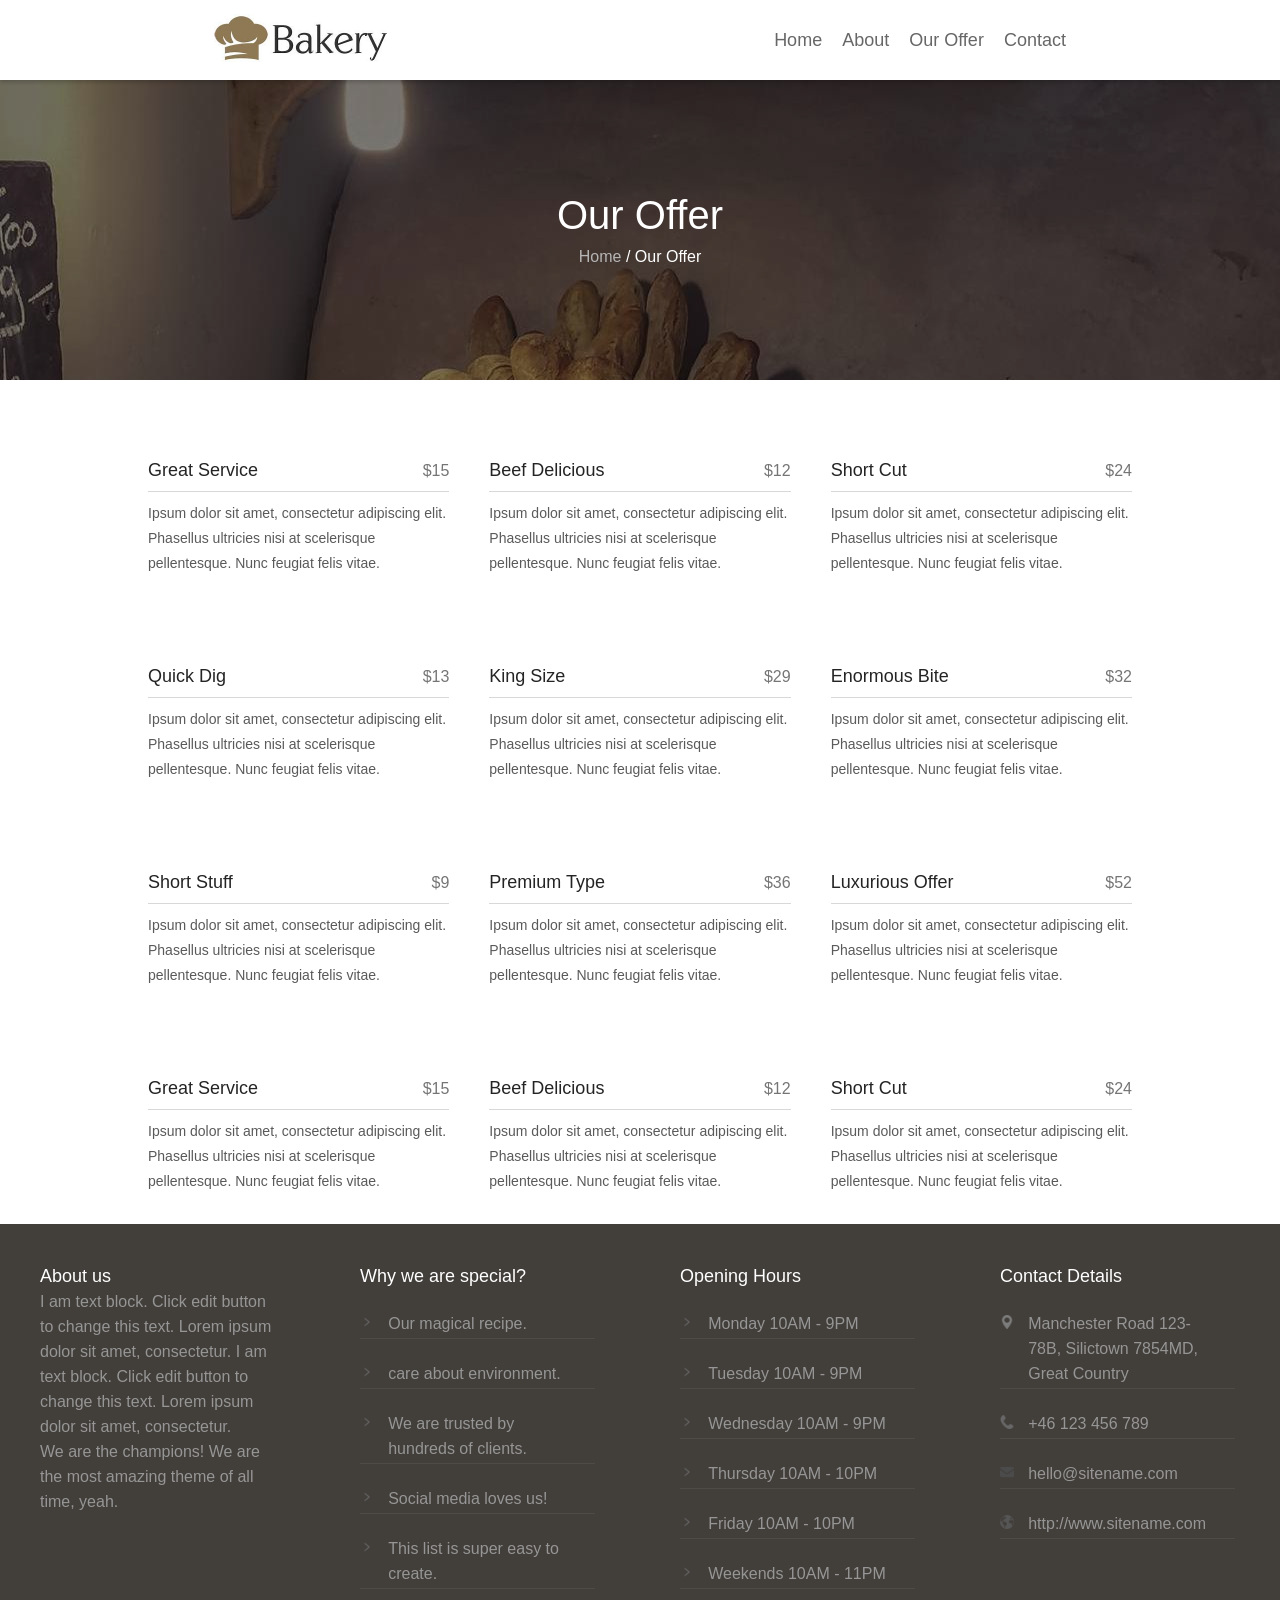
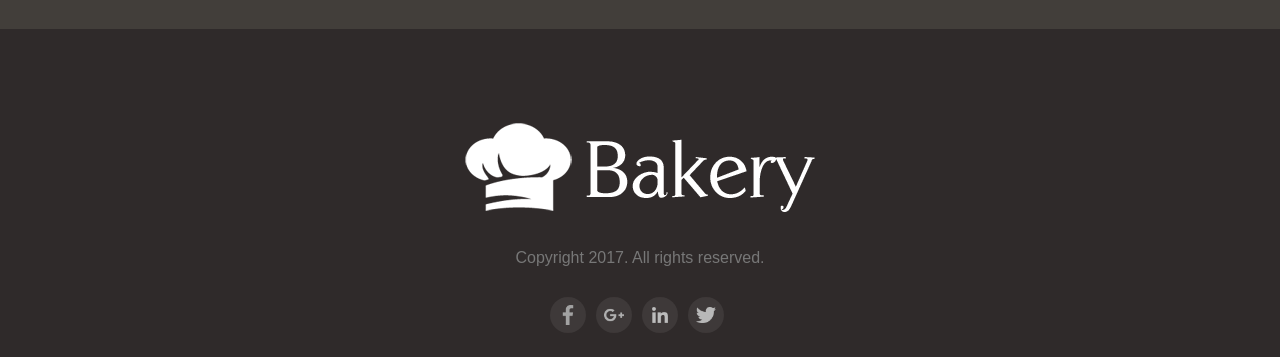
<file: docs/our-offer.html>
<!DOCTYPE html>
<html lang="en">
    <head>
        <meta charset="UTF-8">
        <link rel="stylesheet" href="https://cdnjs.cloudflare.com/ajax/libs/font-awesome/6.5.1/css/all.min.css">
        <link rel="preconnect" href="https://fonts.googleapis.com">
        <link rel="preconnect" href="https://fonts.gstatic.com" crossorigin>
        <link href="https://fonts.googleapis.com/css2?family=Alegreya+Sans:ital,wght@0,100;0,300;0,400;0,500;0,700;0,800;0,900;1,100;1,300;1,400;1,500;1,700;1,800;1,900&family=Alegreya:ital,wght@0,400..900;1,400..900&family=Dosis:wght@200..800&family=Josefin+Sans:ital,wght@0,100..700;1,100..700&display=swap" rel="stylesheet">
        <link rel="stylesheet" href="css/navigation.css">
        <link rel="stylesheet" href="css/information.css">
        <link rel="stylesheet" href="css/footer.css">
        <link rel="stylesheet" href="css/offer-style.css">
        <link rel="stylesheet" href="css/media.css">
        <title>Our Offer</title>
    </head>
    <body>
        <nav>
            <div class="main-nav">
                <div class="nav-logo">
                    <a href="index.html"><img src="images/icon-color.jfif" alt="logo"></a>
                </div>
                <input type="checkbox" id="check">
                <label for="check" class="menu"><i class="fa-solid fa-bars"></i></label>
                <label for="check" class="exit"><i class="fa-solid fa-xmark"></i></label>
                <div class="nav-links">
                    <label for="check" class="exit"><i class="fa-solid fa-xmark"></i></label>
                    <ul>
                        <li><a href="index.html">Home</a></li>
                        <li><a href="about.html">About</a></li>
                        <li><a href="our-offer.html">Our Offer</a></li>
                        <!-- <li><a href="#main">Gallery</a></li> -->
                        <!-- <li><a href="#main">Blog</a></li> -->
                        <li><a href="contact.html">Contact</a></li>
                    </ul>
                </div>
            </div>
            <div class="mobile-nav">
                <div class="side-links">
                    <ul>
                        <li class="underlined"><a href="index.html">Home</a></li>
                        <li class="underlined"><a href="about.html">About</a></li>
                        <li class="underlined"><a href="our-offer.html">Our Offer</a></li>
                        <!-- <li class="underlined"><a href="#main">Gallery</a></li> -->
                        <!-- <li class="underlined"><a href="#main">Blog</a></li> -->
                        <li><a href="contact.html">Contact</a></li>
                    </ul>
                </div>
            </div>
        </nav>
        <div class="header">
            <div class="header-layer">
                <div class="content">
                    <h1>Our Offer</h1>
                    <p>
                        <a href="index.html">Home</a>
                        <span> / Our Offer</span>
                    </p>
                </div>
            </div>
        </div>
        <div class="offers">
            <div class="offer"> 
                <div class="before-line">
                    <h2>Great Service</h2>
                    <span>$15</span>
                </div>
                <div class="after-line">
                    <p>Ipsum dolor sit amet, consectetur adipiscing elit. Phasellus ultricies nisi at scelerisque pellentesque. Nunc feugiat felis vitae.</p>
                </div>
            </div>
            <div class="offer"> 
                <div class="before-line">
                    <h2>Beef Delicious</h2>
                    <span>$12</span>
                </div>
                <div class="after-line">
                    <p>Ipsum dolor sit amet, consectetur adipiscing elit. Phasellus ultricies nisi at scelerisque pellentesque. Nunc feugiat felis vitae.</p>
                </div>
            </div>
            <div class="offer"> 
                <div class="before-line">
                    <h2>Short Cut</h2>
                    <span>$24</span>
                </div>
                <div class="after-line">
                    <p>Ipsum dolor sit amet, consectetur adipiscing elit. Phasellus ultricies nisi at scelerisque pellentesque. Nunc feugiat felis vitae.</p>
                </div>
            </div>
            <div class="offer"> 
                <div class="before-line">
                    <h2>Quick Dig</h2>
                    <span>$13</span>
                </div>
                <div class="after-line">
                    <p>Ipsum dolor sit amet, consectetur adipiscing elit. Phasellus ultricies nisi at scelerisque pellentesque. Nunc feugiat felis vitae.</p>
                </div>
            </div>
            <div class="offer"> 
                <div class="before-line">
                    <h2>King Size</h2>
                    <span>$29</span>
                </div>
                <div class="after-line">
                    <p>Ipsum dolor sit amet, consectetur adipiscing elit. Phasellus ultricies nisi at scelerisque pellentesque. Nunc feugiat felis vitae.</p>
                </div>
            </div>
            <div class="offer"> 
                <div class="before-line">
                    <h2>Enormous Bite</h2>
                    <span>$32</span>
                </div>
                <div class="after-line">
                    <p>Ipsum dolor sit amet, consectetur adipiscing elit. Phasellus ultricies nisi at scelerisque pellentesque. Nunc feugiat felis vitae.</p>
                </div>
            </div>
            <div class="offer"> 
                <div class="before-line">
                    <h2>Short Stuff</h2>
                    <span>$9</span>
                </div>
                <div class="after-line">
                    <p>Ipsum dolor sit amet, consectetur adipiscing elit. Phasellus ultricies nisi at scelerisque pellentesque. Nunc feugiat felis vitae.</p>
                </div>
            </div>
            <div class="offer"> 
                <div class="before-line">
                    <h2>Premium Type</h2>
                    <span>$36</span>
                </div>
                <div class="after-line">
                    <p>Ipsum dolor sit amet, consectetur adipiscing elit. Phasellus ultricies nisi at scelerisque pellentesque. Nunc feugiat felis vitae.</p>
                </div>
            </div>
            <div class="offer"> 
                <div class="before-line">
                    <h2>Luxurious Offer</h2>
                    <span>$52</span>
                </div>
                <div class="after-line">
                    <p>Ipsum dolor sit amet, consectetur adipiscing elit. Phasellus ultricies nisi at scelerisque pellentesque. Nunc feugiat felis vitae.</p>
                </div>
            </div>
            <div class="offer"> 
                <div class="before-line">
                    <h2>Great Service</h2>
                    <span>$15</span>
                </div>
                <div class="after-line">
                    <p>Ipsum dolor sit amet, consectetur adipiscing elit. Phasellus ultricies nisi at scelerisque pellentesque. Nunc feugiat felis vitae.</p>
                </div>
            </div>
            <div class="offer"> 
                <div class="before-line">
                    <h2>Beef Delicious</h2>
                    <span>$12</span>
                </div>
                <div class="after-line">
                    <p>Ipsum dolor sit amet, consectetur adipiscing elit. Phasellus ultricies nisi at scelerisque pellentesque. Nunc feugiat felis vitae.</p>
                </div>
            </div>
            <div class="offer"> 
                <div class="before-line">
                    <h2>Short Cut</h2>
                    <span>$24</span>
                </div>
                <div class="after-line">
                    <p>Ipsum dolor sit amet, consectetur adipiscing elit. Phasellus ultricies nisi at scelerisque pellentesque. Nunc feugiat felis vitae.</p>
                </div>
            </div>
        </div>
        <div class="information-about-us-section">
            <div class="information-section">
                <div class="information-part about-us">
                    <h4>About us</h4>
                    <p>I am text block. Click edit button to change this text. Lorem ipsum dolor sit amet, consectetur. I am text block. Click edit button to change this text. Lorem ipsum dolor sit amet, consectetur.</p>
                    <p>We are the champions! We are the most amazing theme of all time, yeah.</p>
                </div>
                <div class="information-part">
                    <h4>Why we are special?</h4>
                    <div class="information-row">
                        <div class="img">
                            <img src="images/arrowIcon.png" alt="Arrow Icon">
                        </div>
                        <div class="info">Our magical recipe.</div>
                    </div>
                    <div class="clear-fix"></div>
                    <div class="information-row">
                        <div class="img">
                            <img src="images/arrowIcon.png" alt="Arrow Icon">
                        </div>
                        <div class="info">care about environment.</div>
                    </div>
                    <div class="clear-fix"></div>
                    <div class="information-row">
                        <div class="img">
                            <img src="images/arrowIcon.png" alt="Arrow Icon">
                        </div>
                        <div class="info">We are trusted by hundreds of clients.</div>
                    </div>
                    <div class="clear-fix"></div>
                    <div class="information-row">
                        <div class="img">
                            <img src="images/arrowIcon.png" alt="Arrow Icon">
                        </div>
                        <div class="info">Social media loves us!</div>
                    </div>
                    <div class="clear-fix"></div>
                    <div class="information-row">
                        <div class="img">
                            <img src="images/arrowIcon.png" alt="Arrow Icon">
                        </div>
                        <div class="info">This list is super easy to create.</div>
                    </div>
                    <div class="clear-fix"></div>
                </div>
                <div class="information-part">
                    <h4>Opening Hours</h4>
                    <div class="information-row">
                        <div class="img">
                            <img src="images/arrowIcon.png" alt="Arrow Icon">
                        </div>
                        <div class="info">Monday 10AM - 9PM</div>
                    </div>
                    <div class="clear-fix"></div>
                    <div class="information-row">
                        <div class="img">
                            <img src="images/arrowIcon.png" alt="Arrow Icon">
                        </div>
                        <div class="info">Tuesday 10AM - 9PM</div>
                    </div> 
                    <div class="clear-fix"></div>
                    <div class="information-row">
                        <div class="img">
                            <img src="images/arrowIcon.png" alt="Arrow Icon">
                        </div>
                        <div class="info">Wednesday 10AM - 9PM</div>
                    </div>  
                    <div class="clear-fix"></div>  
                    <div class="information-row">
                        <div class="img">
                            <img src="images/arrowIcon.png" alt="Arrow Icon">
                        </div>
                        <div class="info">Thursday 10AM - 10PM</div>
                    </div> 
                    <div class="clear-fix"></div>
                    <div class="information-row">
                        <div class="img">
                            <img src="images/arrowIcon.png" alt="Arrow Icon">
                        </div>
                        <div class="info">Friday 10AM - 10PM</div>
                    </div> 
                    <div class="clear-fix"></div>
                    <div class="information-row">
                        <div class="img">
                            <img src="images/arrowIcon.png" alt="Arrow Icon">
                        </div>
                        <div class="info">Weekends 10AM - 11PM</div>
                    </div> 
                    <div class="clear-fix"></div>
                </div>
                <div class="information-part">
                    <h4>Contact Details</h4>
                    <div class="information-row">
                        <div class="img">
                            <img src="images/maps-and-flags.png" alt="Maps Icon">
                        </div>
                        <div class="info">Manchester Road 123-78B, Silictown 7854MD, Great Country</div>
                    </div>
                    <div class="clear-fix"></div>
                    <div class="information-row">
                        <div class="img">
                            <img src="images/phone-receiver-silhouette.png" alt="Phone Icon">
                        </div>
                        <div class="info">+46 123 456 789</div>
                    </div> 
                    <div class="clear-fix"></div>
                    <div class="information-row">
                        <div class="img">
                            <img src="images/email.png" alt="Email Icon">
                        </div>
                        <div class="info">hello@sitename.com</div>
                    </div>                
                    <div class="clear-fix"></div>
                    <div class="information-row">
                        <div class="img">
                            <img src="images/globe.png" alt="Globe Icon">
                        </div>
                        <div class="info">http://www.sitename.com</div>
                    </div>
                    <div class="clear-fix"></div>
                </div> 
                <div class="clear-fix"></div>
            </div>
        </div>
        <footer>
            <div class="bakery-icon">
                <img src="images/bakeryIcon.png" alt="Bakery Icon">
            </div>
            <div class="copyright">
                <p>Copyright 2017. All rights reserved.</p>
            </div>
            <div class="icons">
                <div class="container facebook-container">
                    <div class="facebook"></div>
                </div>
                <div class="container google-container">
                    <div class="google"></div>
                </div>
                <div class="container linkedin-container">
                    <div class="linkedin"></div>
                </div>
                <div class="container twitter-container">
                    <div class="twitter"></div>
                </div>
                <div class="fix-clear"></div>
            </div>
        </footer>
    </body>
</html>
</file>
<file: docs/css/navigation.css>
* {
    margin: 0;
    padding: 0;
    font-family: "Alegreya Sans", serif;
    font-weight: 400;
    list-style-type: none;
}
body {
    padding-top: 80px;
}
.main-nav {
    width: 100%;
    height: 80px;
    position: fixed;
    top: 0;
    background-color: rgb(255, 255, 255);
    box-shadow: 0 2px 4px 0 rgba(0,0,0,.2);
    font-size: 18px;
    display: flex;
    justify-content: space-evenly;
    align-items: center;
    z-index: 9999;
}
.nav-logo img {
    width: 50%;
}
.main-nav .nav-links {
    display: none;
}
#check {
    display: none;
}
.menu, .exit {
    color: rgb(81, 50, 28);
    font-size: 30px;
}
.side-links {
    position: fixed;
    width: 100%;
    z-index: 9999;
}
.side-links ul {
    width: 100%;
    background-color: white;
    display: flex;
    flex-direction: column;
    padding: 10px;
    display: none;
}
nav ul li a {
    text-decoration: none;
    color: rgb(103, 103, 103);
}
nav ul li {
    position: relative;
    padding-block: 15px;
}
.underlined::after {
    content: "";
    position: absolute;
    top: 100%;
    left: 50%;
    transform: translateX(-50%);
    width: 100%;
    height: 1px;
    background-color: rgba(103, 103, 103, 0.104);;
}
nav ul li a:hover {
    color: rgb(97, 88, 67);
}
.exit {
    display: none;
}
body:has(#check:checked) .menu {
    display: none;
}
body:has(#check:checked) .exit {
    display: block;
}
body:has(#check:checked) .side-links ul {
    display: block;
}
.menu:hover, .exit:hover {
    cursor: pointer;
}
</file>
<file: docs/css/information.css>
.information-about-us-section {
    background-color: rgb(66, 62, 58);
}
.information-section {
    color:rgb(150, 150, 150);
    padding: 80px;
    font-size: 16px;
    line-height: 25px;
    overflow: auto;
}
.information-section h4 {
    color: white;
    font-size: 18px;
}
.information-part {
    width: 100%;
    vertical-align: top;
    float: left;
} 
.information-row {
    margin-top: 20px;
    border-bottom: solid 1px rgba(128, 128, 128, 0.186);
    margin-right: 5px;
    padding: 2px 0;
    overflow: auto;
}
.information-row div {
    float: left;
}
.information-row .img {
    width: 12%;
}
.information-row .img img {
    width: 50%;
}
.information-row .info {
    width: 80%;
}
</file>
<file: docs/css/footer.css>
footer {
    background-color: rgb(47, 42, 42);
    color:rgb(119, 119, 119);
    padding-block: 60px;
}
footer .bakery-icon, footer .copyright, footer .icons {
    text-align: center;
    margin-top: 30px;
}
.icons {
    width: 200px;
    margin: auto;
}
.icons .facebook {
    background-image: url('../images/facebook-app-symbol-gray.png');
}
.icons .linkedin {
    background-image: url('../images/linkedin-gray.png');
}
.icons .twitter {
    background-image: url('../images/twitter-gray.png');
}
.icons .google {
    background-image: url('../images/google-plus-gray.png');
}
.facebook, .linkedin, .twitter, .google {
    background-size: contain;
    background-repeat: no-repeat;
    height: 20px;
    width: 20px;
}
.icons .container {
    background-color: rgb(62, 57, 57);
    float: left;
    padding: 8px;
    margin-left: 10px;
    border-radius: 50%;
}
.facebook-container:hover > .facebook { /*when hovering .facebook-container, select direct .facebook child*/
    background-image: url('../images/facebook-app-symbol.png');
}
.facebook-container:hover {
    background-color: rgb(5, 69, 137);
}
.linkedin-container:hover > .linkedin {
    background-image: url('../images/linkedin.png');
}
.linkedin-container:hover {
    background-color: rgb(39, 125, 205);
}
.twitter-container:hover > .twitter {
    background-image: url('../images/twitter.png');
}
.twitter-container:hover {
    background-color: rgb(51, 174, 255);
}
.google-container:hover > .google {
    background-image: url('../images/google-plus.png');
}
.google-container:hover {
    background-color: rgb(175, 41, 26);
}
.container:hover {
    cursor: pointer; /*cursor acts as hovering on a link*/
}
</file>
<file: docs/css/home.css>
* {
    padding: 0;
    margin: 0;
    box-sizing: border-box;
}
/*home section*/
.home-section {
    background-image: url('../images/background.jpg');
    background-size: cover;
    background-color: rgba(0, 186, 192, 0);
    height: 100vh;
    width: 100%;
}
.home-layer {
    width: 100%;
    height: 100%;
    background-color: rgba(0, 0, 0, 0.39);
    display: flex;
    justify-content: center;
    align-items: center;
}
.welcome-section {
    color: white;
    text-align: center;
    font-size: 22px;
    line-height: 45px;
    transform: scale(0.8);
}
.click-icon {
    width: 15%;
    margin: auto;
    margin-top: 50px;
}
.click-icon img {
    width: 60%;
}
.click-icon:hover img {
    transform: scale(1.1);
}
.button {
    display: inline-block;
    margin-top: 50px;
    margin-right: 5px;
}
.learn-btn a {
    background-color: rgb(111, 100, 74);
}
.contact-btn a {
    background-color: rgba(111, 100, 74, 0);
    border: solid 2px white;
}
.button a {
    text-decoration: none;
    color: white;
    padding: 20px 24px;    
    border-radius: 5%;
    font-weight: 700;
    font-size: 16px;
}
.learn-btn a:hover {
    color: black;
    background-color: white;
}
.contact-btn a:hover {
    color: black;
    background-color: white;
}
h1, h2, h3, h4 {
    font-family: "Alegreya", serif;
}
h1 {
    line-height: 100px;
    font-size: 70px;
    font-weight: 400;
}
h3 {
    color: rgb(72, 72, 72);
    line-height: 90px;
    font-size: 32px;
}
h4 {
    font-size: 22px;
    line-height: 55px;
}
/*other sections*/
.who-we-are-section, .our-location-section, 
.baking, .contact-information-section {
    width: 100%;
    display: flex;
    flex-wrap: wrap;
}
.our-baking-section {
    width: 100%;
}
.our-baking-section .intro {
    text-align: center;
}
.who-we-are-section > div, .our-location-section > div, 
.baking > div, .contact-information-section > div {
    width: 100%;
    padding: 20px;
}
.image-part img {
    width: 100%;
}
.description-part img {
    vertical-align: middle;
    width: 10%;
    margin-right: 10px;
}
.description-part, .our-baking-section {
    vertical-align: top;
    color: rgb(86, 86, 86);
    line-height: 30px;
    font-size: 18px;
}
.description-part div {
    margin-top: 15px;
}
.description-part p {
    margin-bottom: 30px;
}
.our-location-section, .contact-information-section {
    background-color: rgb(245, 245, 245);
}
.baking-desciption img {
    width: 100%;
}
.baking-desciption p {
    font-size: 18px;
}
.contact-information-section .description-part p {
    margin-bottom: 18px;
}
.google-map iframe {
    width: 100%;
    height: 500px; /*allowed ?*/
    margin-top: 40px;
}
</file>
<file: docs/css/media.css>
@media screen and (min-width: 1100px) {
    .mobile-nav, .menu, .exit {
        display: none
    }
    .main-nav .nav-links {
        display: block;
    }
    .main-nav .nav-links ul {
        display: flex;
        flex-direction: row;
        flex-wrap: nowrap;
        column-gap: 20px;
    }
    .welcome-message {
        transform: scale(1);
    }
    .who-we-are-section, .our-location-section, 
    .our-baking-section, .contact-information-section {
        flex-wrap: nowrap;
        align-items: center;
        padding: 100px;
        column-gap: 20px;
    }
    .who-we-are-section > div, .our-location-section > div, 
    .contact-information-section > div {
        width: 50%;
        padding: 20px;
    }
    .baking > div {
        width: 33.333%;
    }
    .our-story {
        width: 80%;
        flex-wrap: nowrap;
        align-items: center;
    }
    .our-story picture, .our-story .content {
        width: 50%;
    }
    .why-our-bakery .info {
        width: 33.333%;
        padding-inline: 5px;
    }
    .offers {
        flex-wrap: wrap;
    }
    .offer {
        width: 33.333%;
    }
    .contact {
        flex-wrap: nowrap;
        width: 80%;
    }
    .contact .contact-form, .contact .contact-content {
        width: 50%;
    }
    .contact-form form textarea {
        height: 250px;
    }
    .contact-form form .two-inputs {
        flex-wrap: nowrap;
    }
    .adjacent {
        width: 50%
    }
    .information-section {
        width: 100%;
        padding: 0;
    }
    .information-part {
        padding: 40px;
        width: 25%;
    } 
}
</file>
<file: docs/css/about-style.css>
* {
    font-family: "Alegreya", serif;
    font-family:'Trebuchet MS', 'Lucida Sans Unicode', 'Lucida Grande', 'Lucida Sans', Arial, sans-serif;
    padding: 0;
    margin: 0;
    box-sizing: border-box;
}
/*header*/
.header {
    background-image: url('../images/background.jpg');
    background-position: 50% 70%;
    height: 33.333vh;
    width: 100%;
    color: white;
}
.header-layer {
    width: 100%;
    height: 100%;
    background-color: rgba(0, 0, 0, 0.512);
}
.header .content {
    width: 100%;
    height: 100%;
    display: flex;
    flex-direction: column;
    justify-content: center;
    align-items: center;
    text-align: center;
    row-gap: 10px;
}
.header h1 {
    font-size: 40px;
    font-weight: 300;
}
.header p {
    font-size: 20px;
    font-weight: 100;
}
/*our story*/
.our-story {
    width: 90%;
    margin: auto;
    padding-block: 80px;
    display: flex;
    flex-wrap: wrap;
    gap: 20px 80px;
}
.our-story picture {
    display: block; /*picture is inline*/
}
.our-story picture, .our-story .content {
    width: 100%;
}
.our-story picture img {
    width: 100%;
    display: block;
}
.our-story .content {
    display: flex;
    flex-direction: column;
    row-gap: 20px;
}
.our-story .content h1 {
    font-size: 25px;
    font-weight: 100;
    color: rgb(36, 36, 36);
}
.our-story .content p {
    font-size: 16px;
    font-weight: 100;
    color: rgb(91, 90, 90);
    line-height: 26px;
    padding-block: 10px;
} 
.our-story .content .before-line {
    position: relative;
}
.our-story .content .before-line::after {
    content: "";
    position: absolute;
    top: 100%;
    left: 0;
    width: 15%;
    height: 1px;
    background-color: rgba(128, 128, 128, 0.815);
    margin-top: 10px; /*half of the row gap*/
}
/*why our-bakery*/
.why-our-bakery-container {
    width: 100%;
    padding-block: 80px;
    background-color: rgb(244, 244, 244);
    display: flex;
    justify-content: center;
    align-items: center;
}
.why-our-bakery {
    width: 80%;
    margin: auto;
}
.why-our-bakery h1, .why-our-bakery .intro-p {
    text-align: center;
}
.why-our-bakery h1 {
    font-size: 32px;
    font-weight: 100;
    color: rgb(36, 36, 36);
    margin-bottom: 10px;
}
.why-our-bakery p {
    font-size: 14px;
    font-weight: 100;
    color: rgb(91, 90, 90);
    line-height: 25px;
}
.why-our-bakery .infos {
    display: flex;
    flex-direction: row;
    flex-wrap: wrap;
    row-gap: 30px;
    padding-top: 50px;
}
.why-our-bakery .info {
    width: 100%;
}
.why-our-bakery .info h2 {
    font-size: 20px;
    font-weight: 100;
    color: rgb(36, 36, 36);
    margin-bottom: 8px;
}
</file>
<file: docs/css/contact.css>
* {
    font-family: "Alegreya", serif;
    font-family:'Trebuchet MS', 'Lucida Sans Unicode', 'Lucida Grande', 'Lucida Sans', Arial, sans-serif;
    padding: 0;
    margin: 0;
    box-sizing: border-box;
    list-style: none;
}
/*header*/
.header {
    background-image: url('../images/background.jpg');
    background-position: 20% 60%;
    height: 33.333vh;
    width: 100%;
    color: white;
}
.header-layer {
    width: 100%;
    height: 100%;
    background-color: rgba(0, 0, 0, 0.512);
}
.header .content {
    width: 100%;
    height: 100%;
    display: flex;
    flex-direction: column;
    justify-content: center;
    align-items: center;
    text-align: center;
    row-gap: 10px;
}
.header h1 {
    font-size: 40px;
    font-weight: 300;
}
.header p {
    font-size: 16px;
    font-weight: 100;
}
.header p a {
    text-decoration: none;
    color: rgb(182, 181, 181);
}
/*contact*/
.contact {
    width: 90%;
    margin: auto;
    padding-block: 80px;
    display: flex;
    flex-wrap: wrap;
    row-gap: 20px;
    column-gap: 50px;
}
.contact .contact-form, .contact .contact-content {
    width: 100%;
}
.contact h1 {
    font-size: 30px;
    font-weight: 100;
    color: rgb(36, 36, 36);
    padding-block: 10px;
}
.contact-form form {
    padding-top: 20px;
    width: 100%;
    display: flex;
    flex-wrap: wrap;
    row-gap: 10px;
}
.contact-form form .row {
    width: 100%;
}
.contact-form form .two-inputs {
    display: flex;
    flex-wrap: wrap;
    row-gap: 10px;
    column-gap: 10px;
}
.contact-form form input, .contact-form form textarea {
    padding: 15px 10px;
    font-size: 16px;
    color: rgb(210, 210, 210); /*how to change color of the placeholder ?*/
    width: 100%;
    border: 1px solid rgb(210, 210, 210);
}
.contact-form form textarea {
    height: 100px;
}
.contact-form form input:focus, .contact-form form textarea:focus {
    outline: none;
    border: 1px solid rgb(165, 165, 165);
}
.contact-form form button {
    color: white;
    font-size: 16px;
    padding: 10px 20px;
    border-radius: 4px;
    border: none;
    background-color: rgb(66, 159, 205);
    transition: 0.5s;
}
.contact-form form button:hover {
    cursor: pointer;
    background-color: rgb(32, 31, 31);
}
.contact-content p {
    font-size: 14px;
    font-weight: 100;
    color: rgb(130, 130, 130);
    line-height: 25px;
    padding-block: 20px;
}
</file>
<file: docs/css/offer-style.css>
* {
    font-family: "Alegreya", serif;
    font-family:'Trebuchet MS', 'Lucida Sans Unicode', 'Lucida Grande', 'Lucida Sans', Arial, sans-serif;
    padding: 0;
    margin: 0;
    box-sizing: border-box;
}
/*header*/
.header {
    background-image: url('../images/background.jpg');
    background-position: 50% 40%;
    height: 33.333vh;
    width: 100%;
    color: white;
}
.header-layer {
    width: 100%;
    height: 100%;
    background-color: rgba(0, 0, 0, 0.512);
}
.header .content {
    width: 100%;
    height: 100%;
    display: flex;
    flex-direction: column;
    justify-content: center;
    align-items: center;
    text-align: center;
    row-gap: 10px;
}
.header h1 {
    font-size: 40px;
    font-weight: 300;
}
.header p {
    font-size: 16px;
    font-weight: 100;
}
.header p a {
    text-decoration: none;
    color: rgb(182, 181, 181);
}
/*our offers*/
.offers {
    width: 80%;
    margin: auto;
    display: flex;
    flex-direction: row;
    flex-wrap: wrap;
    row-gap: 30px;
    padding-top: 50px;
}
.offer {
    width: 100%;
    padding: 20px;
}
.offers .offer h2 {
    font-size: 18px;
    font-weight: 100;
    color: rgb(36, 36, 36);
    padding-block: 10px;
}
.offers .offer span {
    font-size: 16px;
    font-weight: 100;
    color: rgb(117, 117, 117);
}
.offers p {
    font-size: 14px;
    font-weight: 100;
    color: rgb(91, 90, 90);
    line-height: 25px;
    padding-block: 10px;
}
.offers .offer .before-line {
    display: flex;
    flex-direction: row;
    justify-content: space-between;
    align-items: baseline;
    position: relative;
}
.offers .offer .before-line::after {
    content: "";
    position: absolute;
    top: 100%;
    left: 0;
    width: 100%;
    height: 1px;
    background-color: rgba(128, 128, 128, 0.308);
}
</file>
